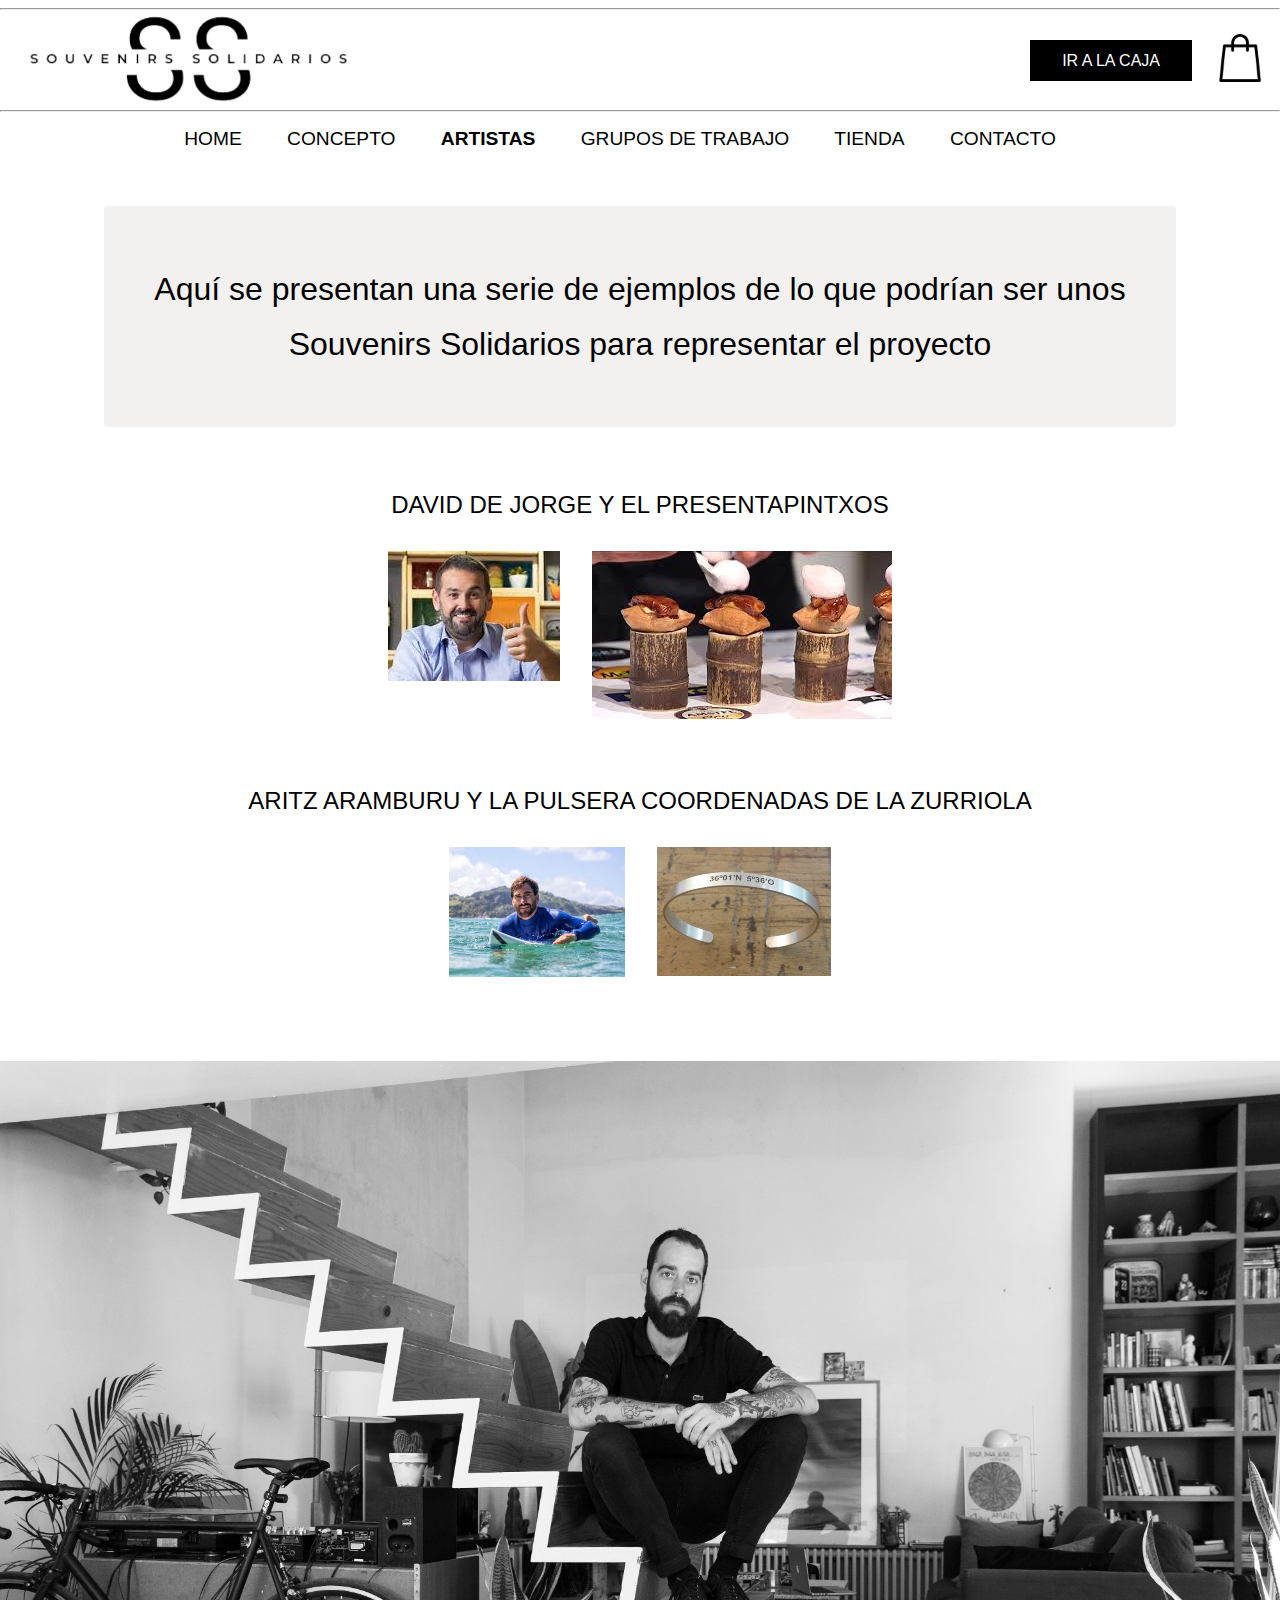
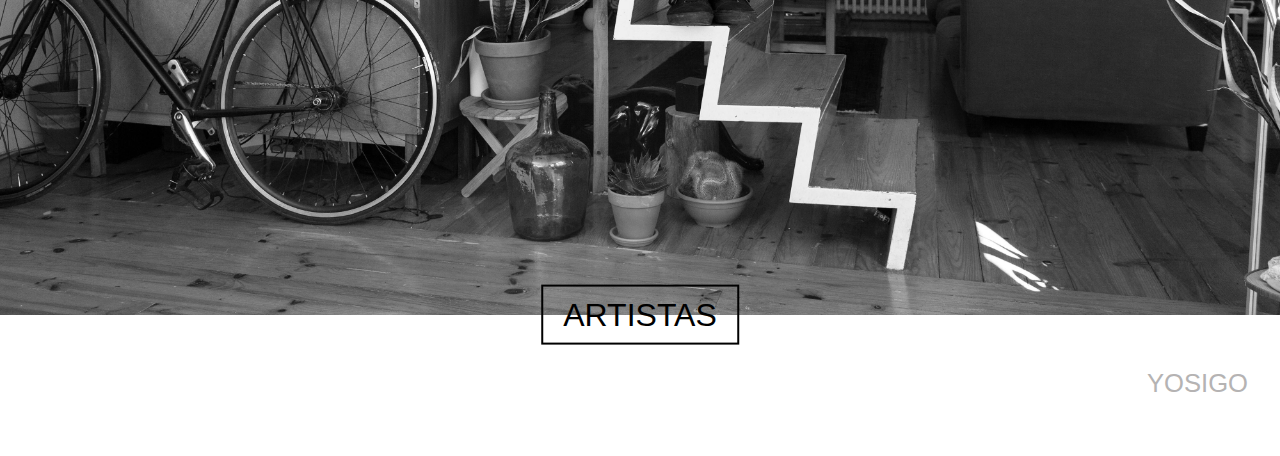
<file: artistas.html>
<!DOCTYPE html>
<html lang="en">
<head>
    <meta charset="UTF-8">
    <meta http-equiv="X-UA-Compatible" content="IE=edge">
    <meta name="viewport" content="width=device-width, initial-scale=1.0">
    <title>SS-Room</title>
    <link rel="stylesheet" href="css/normalize.css">
    <link rel="stylesheet" href="css/styles.css">

</head>
<body>

    <hr>
    <header class="header">
        <div class="header_Rightside">
        <div class="button_Caja_Container">
            <button class="button_Caja">IR A LA CAJA</button>
        </div>
            <!-- <div class="social_Icons">
                <img src="images/facebook_Icon.svg" alt="Facebook Icon" class="social_Icon">
                <img src="images/instagram_Icon.svg" alt="Instagram Icon" class="social_Icon">
            </div>-->
        <div class="shoppingcart">
            <img src="images/shoppingbag_Icon.png" alt="Shopping Cart Icon" class="shoppingcart_Icon">
        </div>
        </div>
            <!-- <div class="languages">
                <a href="#" class="spanish">CAS</a>
                <a href="#" class="basque">EUS</a>
                <a href="#" class="english">ENG</a>
            </div> --> 
    </header>
    <div class="logo_Container">
        <img src="images/logo_SS_Room_Nobg.png" alt="SS-Room Logo" class="logo">
    </div>
    <hr>

    <nav class="nav_Principal" id="nav_Margin">
        <a href="index.html">HOME</a>
        <a href="concepto.html">CONCEPTO</a>
        <a href=""><strong>ARTISTAS</strong></a>
        <a href="grupos.html">GRUPOS DE TRABAJO</a>
        <a href="">TIENDA</a>
        <a href="">CONTACTO</a>
    </nav>

    <div class="text_Area">
        
        <p>Aquí se presentan una serie de ejemplos de lo que podrían ser unos Souvenirs Solidarios para representar el proyecto</p>
    
    </div>

    <div class="souvenir_Ejemplo">
        <div class="souvenir_Titulo">DAVID DE JORGE Y EL PRESENTAPINTXOS</div>
        <div class="souvenir_Imagenes">
            <div class="souvenir_Imagen_Artista">
                <img src="images/daviddejorge cortada.png" alt="David de Jorge">
            </div>
            <div class="souvenir_Imagen_Objeto">
                <img src="images/presentapintxos.jpeg" alt="Presentapintxos">
            </div>
        </div>
    </div>

    <div class="souvenir_Ejemplo">
        <div class="souvenir_Titulo">ARITZ ARAMBURU Y LA PULSERA COORDENADAS DE LA ZURRIOLA</div>
        <div class="souvenir_Imagenes">
            <div class="souvenir_Imagen_Artista">
                <img src="images/aritz aramburu cortada.png" alt="Aritz Aramburu">
            </div>
            <div class="souvenir_Imagen_Objeto">
                <img src="images/pulsera coordenadas cortada.png" alt="Pulsera Coordenadas Zurriola">
            </div>
        </div>
    </div>

    <div class="hero" id="hero_Margin">
        <img src="images/yosigoBN.jpg" alt="David de Jorge" class="hero_Image">
        <button class="concept_button">ARTISTAS</button>
    </div>
    <div class="david_Nombre_Caja">
        <p class="david_Nombre">YOSIGO</p>
    </div>
</file>
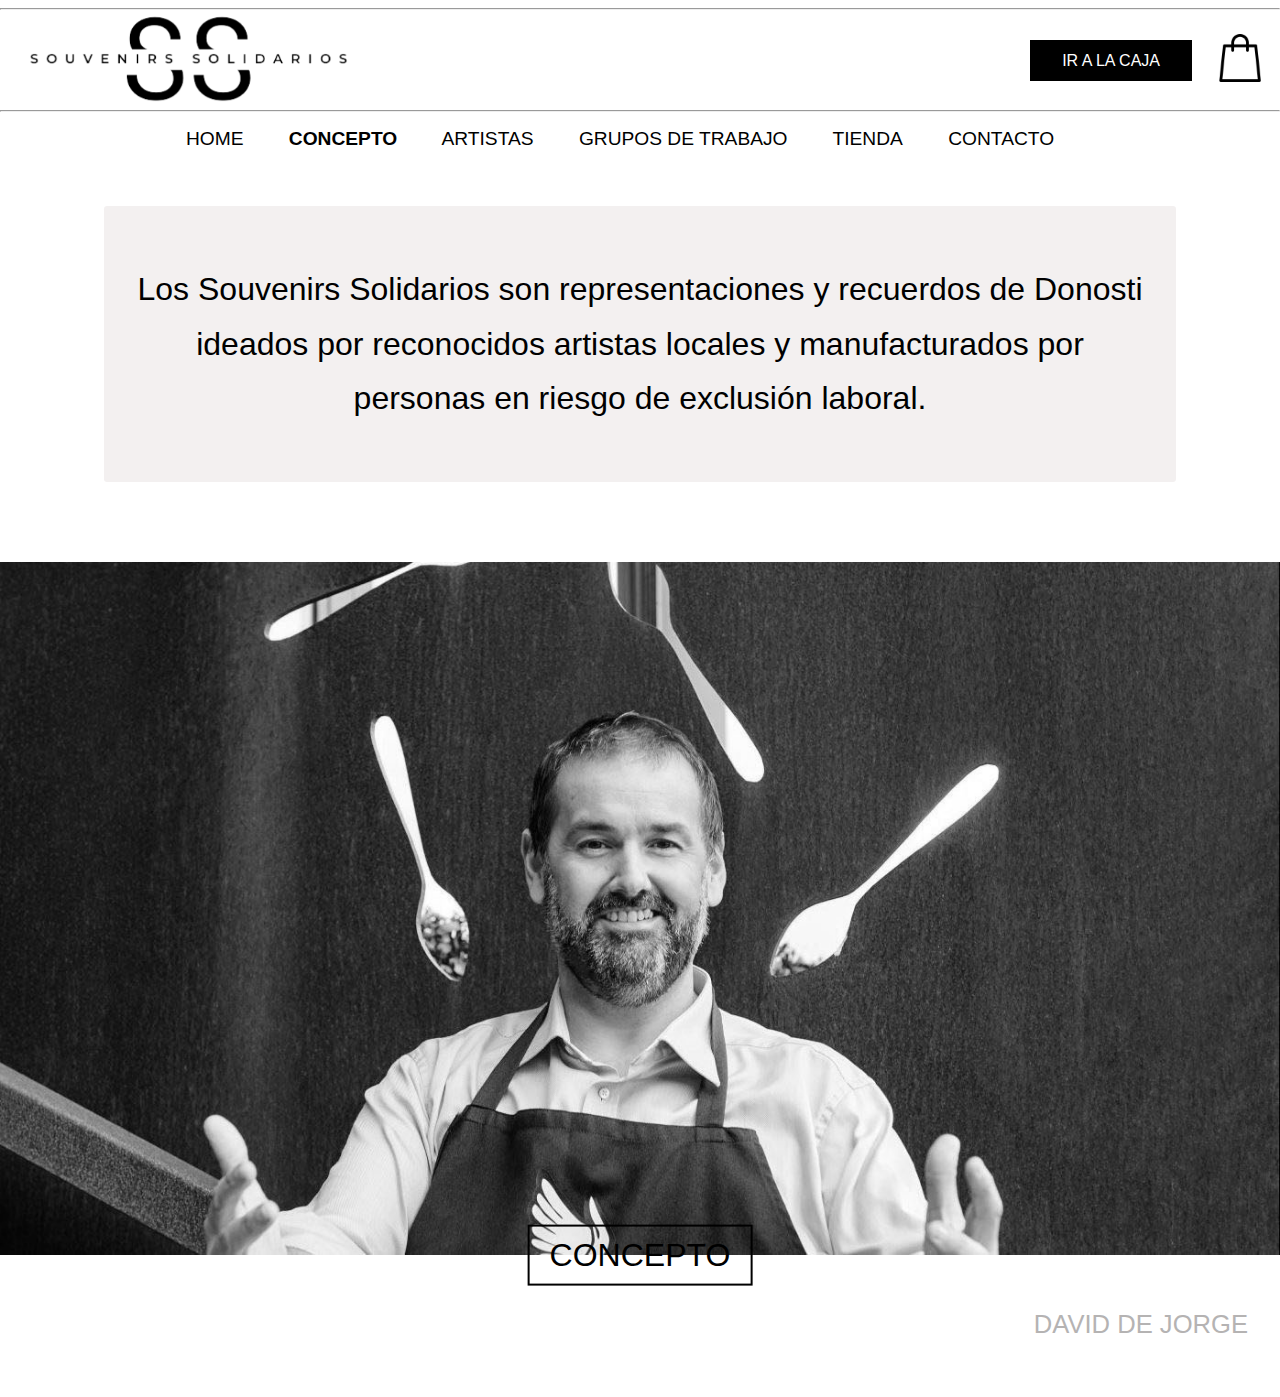
<file: concepto.html>
<!DOCTYPE html>
<html lang="en">
<head>
    <meta charset="UTF-8">
    <meta http-equiv="X-UA-Compatible" content="IE=edge">
    <meta name="viewport" content="width=device-width, initial-scale=1.0">
    <title>SS-Room</title>
    <link rel="stylesheet" href="css/normalize.css">
    <link rel="stylesheet" href="css/styles.css">

</head>
<body>

    <hr>
    <header class="header">
        <div class="header_Rightside">
        <div class="button_Caja_Container">
            <button class="button_Caja">IR A LA CAJA</button>
        </div>
            <!-- <div class="social_Icons">
                <img src="images/facebook_Icon.svg" alt="Facebook Icon" class="social_Icon">
                <img src="images/instagram_Icon.svg" alt="Instagram Icon" class="social_Icon">
            </div>-->
        <div class="shoppingcart">
            <img src="images/shoppingbag_Icon.png" alt="Shopping Cart Icon" class="shoppingcart_Icon">
        </div>
        </div>
            <!-- <div class="languages">
                <a href="#" class="spanish">CAS</a>
                <a href="#" class="basque">EUS</a>
                <a href="#" class="english">ENG</a>
            </div> --> 
    </header>
    <div class="logo_Container">
        <img src="images/logo_SS_Room_Nobg.png" alt="SS-Room Logo" class="logo">
    </div>
    <hr>

    <nav class="nav_Principal" id="nav_Margin">
        <a href="index.html">HOME</a>
        <a href=""><strong>CONCEPTO</strong></a>
        <a href="artistas.html">ARTISTAS</a>
        <a href="">GRUPOS DE TRABAJO</a>
        <a href="">TIENDA</a>
        <a href="">CONTACTO</a>
    </nav>

    <div class="text_Area">
        
        <p>Los Souvenirs Solidarios son representaciones y recuerdos de Donosti ideados por reconocidos artistas locales y manufacturados por personas en riesgo de exclusión laboral.</p>
    
    </div>

    <div class="hero" id="hero_Margin">
        <img src="images/daviddejorge_cucharasBN.jpg" alt="David de Jorge" class="hero_Image">
        <button class="concept_button">CONCEPTO</button>
    </div>
    <div class="david_Nombre_Caja">
        <p class="david_Nombre">DAVID DE JORGE</p>
    </div>
</file>
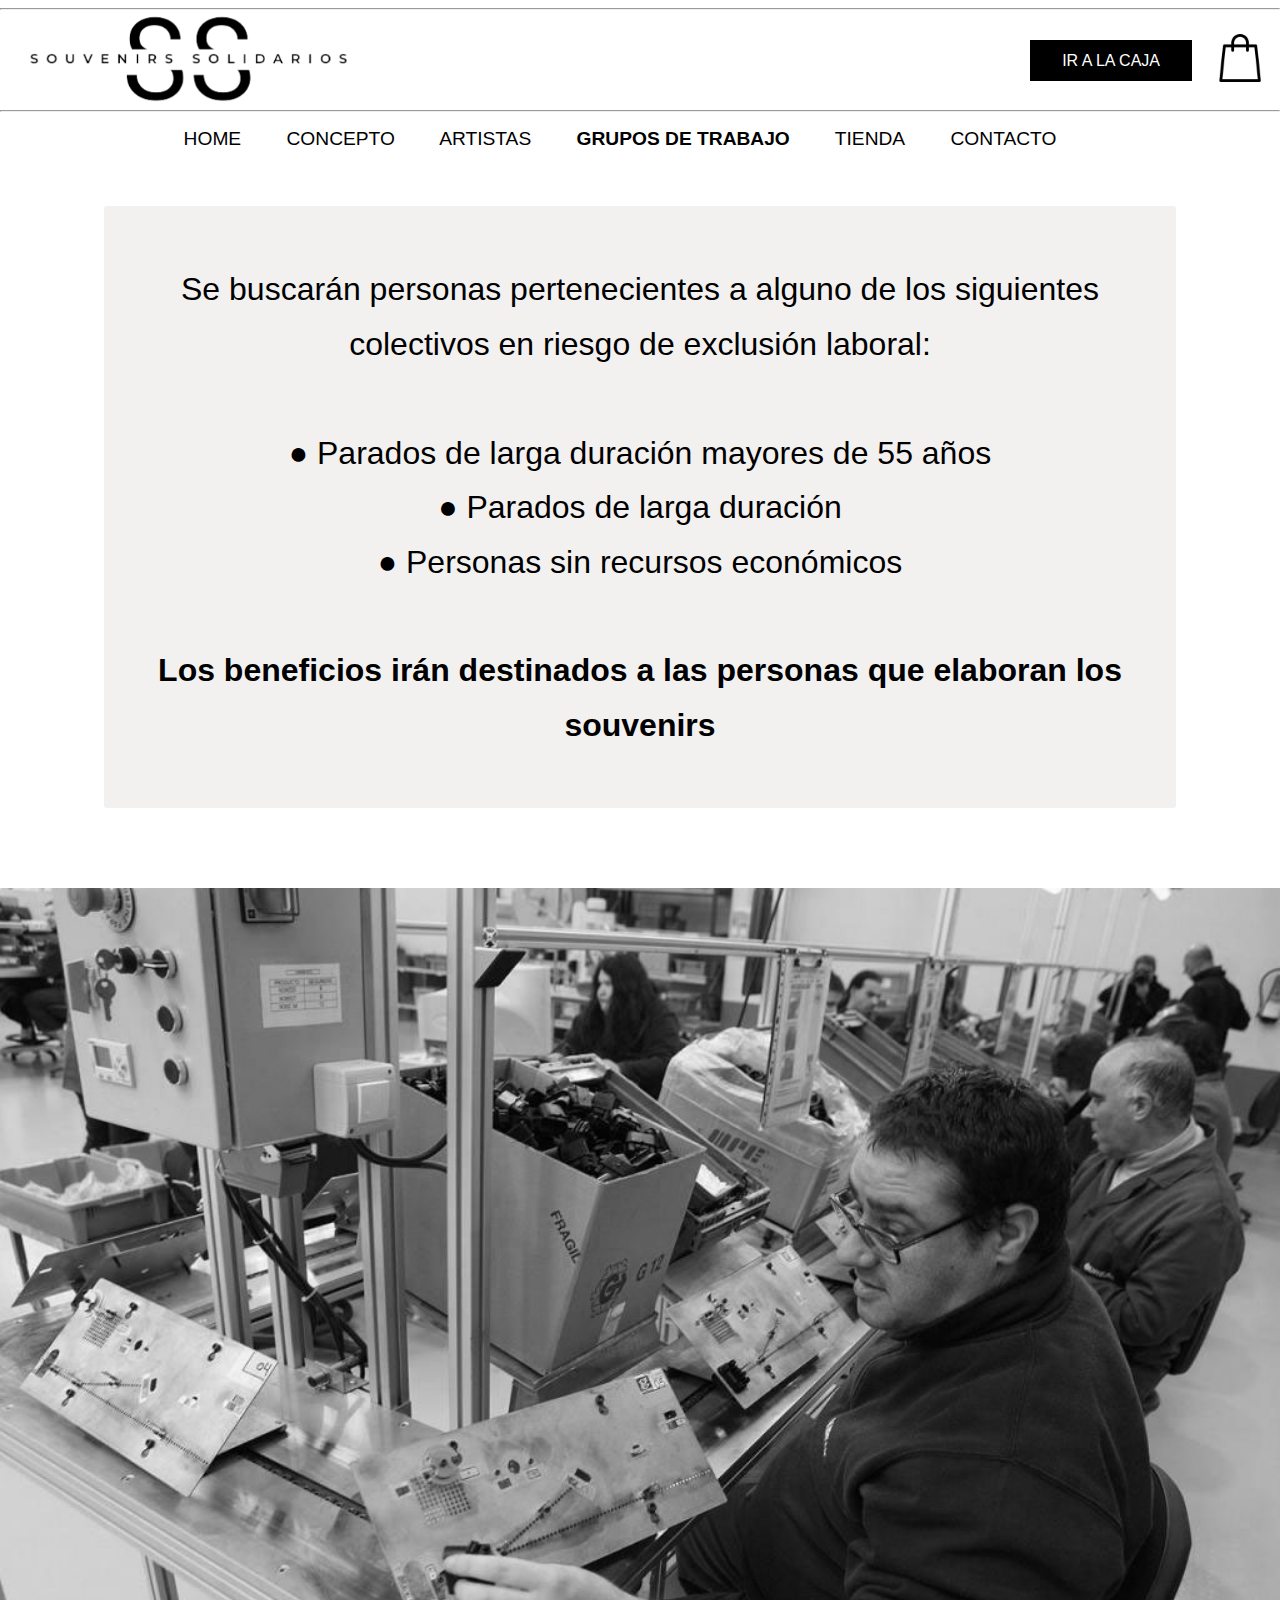
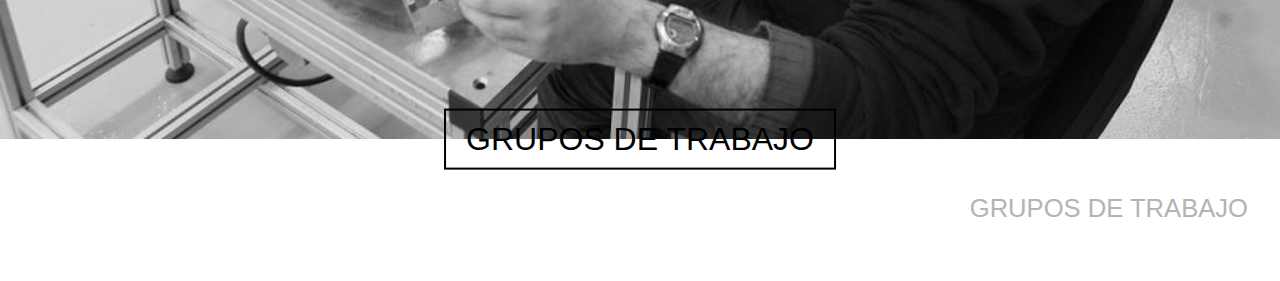
<file: grupos.html>
<!DOCTYPE html>
<html lang="en">
<head>
    <meta charset="UTF-8">
    <meta http-equiv="X-UA-Compatible" content="IE=edge">
    <meta name="viewport" content="width=device-width, initial-scale=1.0">
    <title>SS-Room</title>
    <link rel="stylesheet" href="css/normalize.css">
    <link rel="stylesheet" href="css/styles.css">

</head>
<body>

    <hr>
    <header class="header">
        <div class="header_Rightside">
        <div class="button_Caja_Container">
            <button class="button_Caja">IR A LA CAJA</button>
        </div>
            <!-- <div class="social_Icons">
                <img src="images/facebook_Icon.svg" alt="Facebook Icon" class="social_Icon">
                <img src="images/instagram_Icon.svg" alt="Instagram Icon" class="social_Icon">
            </div>-->
        <div class="shoppingcart">
            <img src="images/shoppingbag_Icon.png" alt="Shopping Cart Icon" class="shoppingcart_Icon">
        </div>
        </div>
            <!-- <div class="languages">
                <a href="#" class="spanish">CAS</a>
                <a href="#" class="basque">EUS</a>
                <a href="#" class="english">ENG</a>
            </div> --> 
    </header>
    <div class="logo_Container">
        <img src="images/logo_SS_Room_Nobg.png" alt="SS-Room Logo" class="logo">
    </div>
    <hr>

    <nav class="nav_Principal" id="nav_Margin">
        <a href="index.html">HOME</a>
        <a href="concepto.html">CONCEPTO</a>
        <a href="artistas.html">ARTISTAS</a>
        <a href=""><strong>GRUPOS DE TRABAJO</strong></a>
        <a href="">TIENDA</a>
        <a href="">CONTACTO</a>
    </nav>

    <div class="text_Area">
        
        <p>Se buscarán personas pertenecientes a alguno de los siguientes colectivos en riesgo de exclusión laboral:<br><br>
            ● Parados de larga duración mayores de 55 años<br>
            ● Parados de larga duración<br>
            ● Personas sin recursos económicos<br><br>
        
        <strong>Los beneficios irán destinados a las personas que elaboran los souvenirs</strong></p>
    
    </div>

    <div class="hero" id="hero_Margin">
        <img src="images/grupo_trabajoBN.jpg" alt="David de Jorge" class="hero_Image">
        <button class="concept_button">GRUPOS DE TRABAJO</button>
    </div>
    <div class="david_Nombre_Caja">
        <p class="david_Nombre">GRUPOS DE TRABAJO</p>
    </div>
</file>
<file: css/styles.css>
:root {
    --color-blue: rgb(66, 124, 249);
    --color-grey: rgb(181, 179, 179);
    --color-light-grey: rgb(243, 240, 240);
}

* {
    font-family: Arial, Helvetica, sans-serif;
}

/* HEADER */
.header {
    display: flex;
    flex-direction: row-reverse;
    padding: 1rem;
    align-items: center;
}

.header img {
    width: 100%;
    height: auto;
} 

.header_Rightside {
    display: flex;
    gap: 1.5rem;
}

.button_Caja {
    padding: .7rem 2rem .7rem 2rem;
    color: white;
    background-color: black;
    border: none;
    position: relative;
    float: right;
    top: 0.4rem;
}
.button_Caja:hover {
    cursor: pointer;
    transition: 0.4s;
    background-color: var(--color-blue);
}

.shoppingcart {
    width: 3rem;
    height: auto;
    float: right;
}
.shoppingcart:hover {
    cursor: pointer;
}

.logo {
    width: 24rem;
    height: auto;
    position: absolute;
    top: -0.05rem;
    margin-top: 0.6rem;
    position: fixed;
    z-index: 1;
}
/* @media (max-width:768px) {
    .logo {
        width: 12rem;
    }
} */
/* .social_Icons {
    display: flex;
    gap: .5rem;
    width: 2rem;
    height: auto;
} */

/* NAV */

.nav_Principal {
    text-align: center;
    padding: 0.5rem;
    font-size: 1.2rem;
    margin-bottom: 1rem;
}

.nav_Principal a {
    text-decoration: none;
    color: black;
    padding-right: 2.5rem;       
}
@media (max-width: 768px) {
    .nav_Principal a {
        display: block;
        padding-bottom: 0.5rem;
    }
}
.nav_Principal a:hover {
    color: var(--color-blue);
    transition: 0.3s;
}

/* HERO */

.hero_Image {
    width: 100%;
    height: auto;;
    margin: auto;
    display: block;
}
@media (max-width:768px) {
    .hero_Image {
        width: 100%;
    }
}
.hero:hover {
    opacity: 0.8;
    transition: 0.2s;
}

.concept_button {
        position: relative;
        top: 110%;
        left: 50%;
        transform: translate(-50%, -50%);
        -ms-transform: translate(-50%, -50%);
        color: black;
        background: none;
        font-size: 2rem;
        padding: 10px 20px;
        border:solid 2px black;
        cursor: pointer;
}
.hero:hover .concept_button {
    border: 2px solid white;
    color: black;
    transition: 0.2s;
}

/* David de Jorge Nombre */

.david_Nombre_Caja{
    width: 100%;
    display: flex;
    justify-content: flex-end;
    padding-top: -0.8rem;
}

.david_Nombre {
    font-size: 1.6rem;
    color: var(--color-grey);
    padding-right: 2rem;
    position: relative;
    top: -2rem;    
}

/* Contacto */

.formulario {
    max-width: 60rem;
    margin: 0 auto;
}

#contact_Title {
    text-align: center;
    color: var(--color-grey);
    font-size: 2.5rem;
}

.field {
    display: flex;
    margin-bottom: 1rem;
}
.field label {
    flex-basis: 10rem;
}

/* Footer */

#footer_Text {
    text-align: center;
    font-size: 0.8rem;
    margin: 3rem 0 1rem 0;
}

/* Texts Areas */

.text_Area {
    text-align: center;
    font-size: 2rem;
    line-height: 3.4rem;
    width: 80%;
    background-color: var(--color-light-grey);
    border-radius: 0.2rem;
    padding: 1.5rem;
    margin: 0 auto;
}

#nav_Margin {
    margin-bottom: 3rem;
}

#hero_Margin {
    margin-top: 5rem;
}

/* Artistas */

.souvenir_Titulo {
    font-size: 1.5rem;
    margin: 4rem 0 2rem 0;
    text-align: center;
}

.souvenir_Imagenes {
    text-align: center;
    display: flex;
    justify-content: center;
}

.souvenir_Imagen_Artista {
    margin-right: 1rem;
}

.souvenir_Imagen_Objeto {
    margin-left: 1rem;
}
</file>
